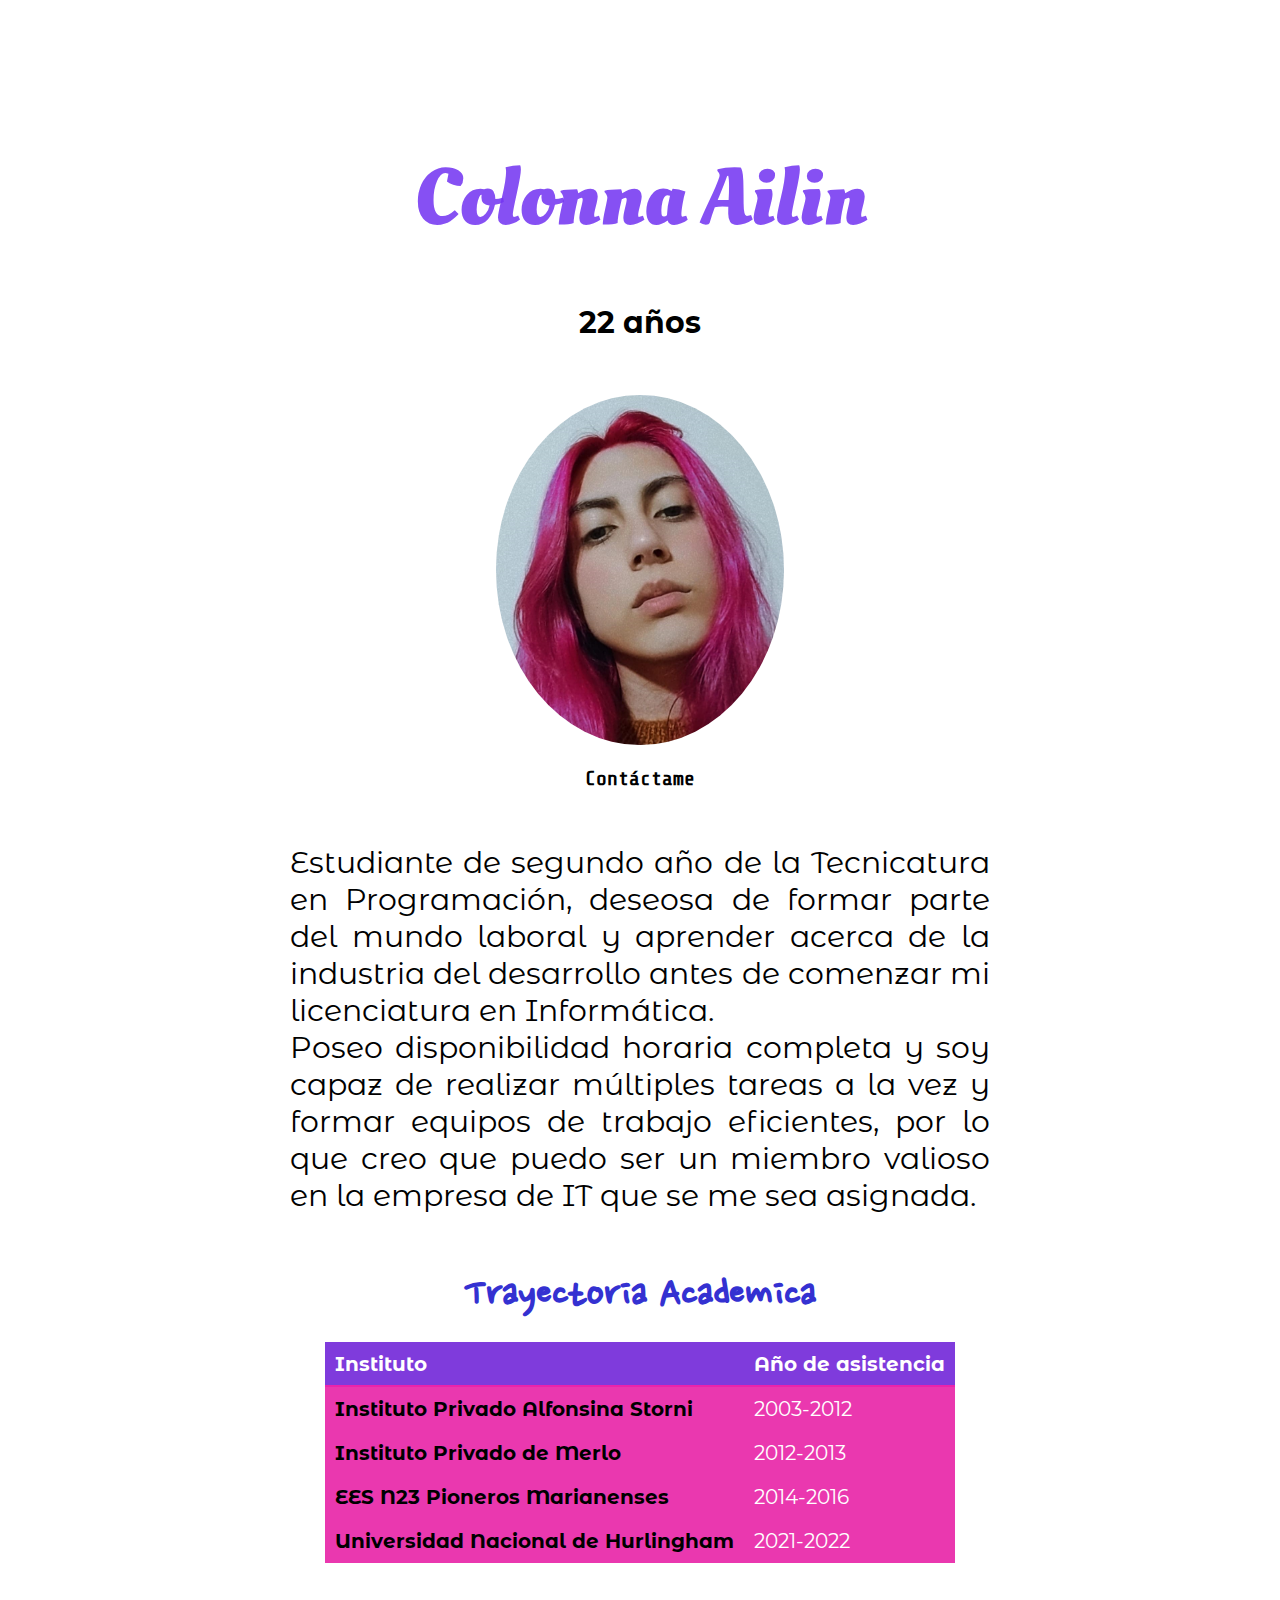
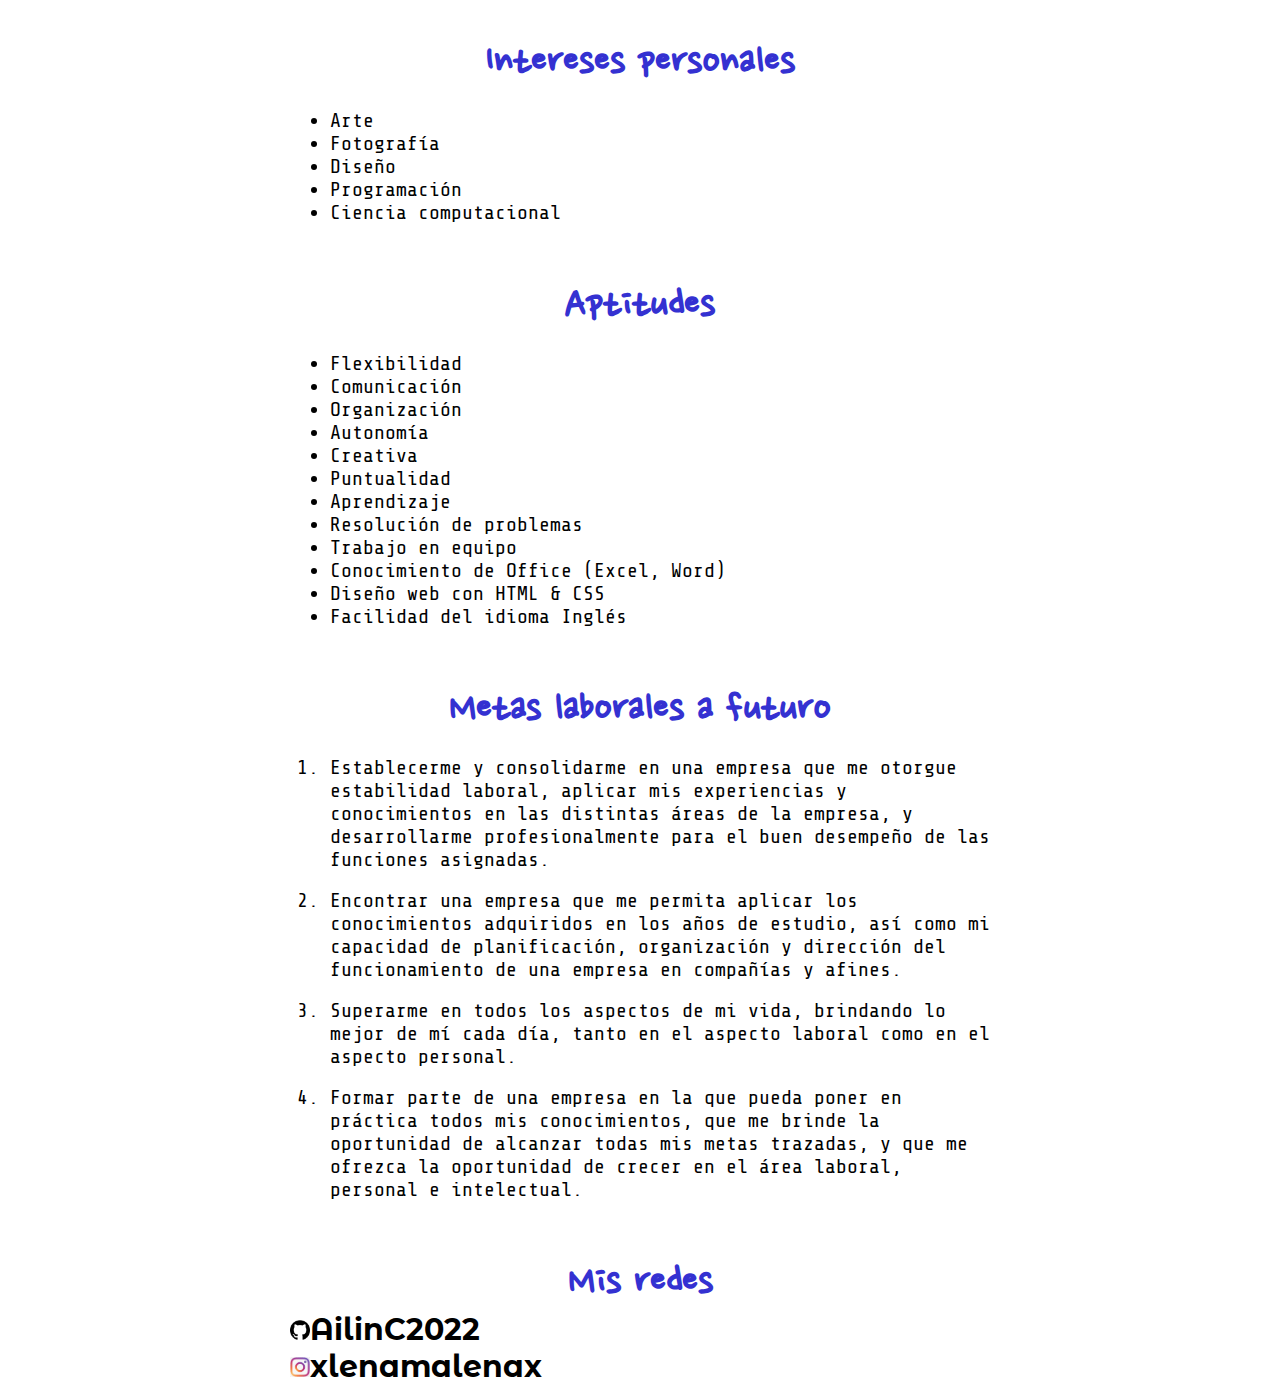
<file: index.html>
<!doctype html>
<html lang="es">

<head>
    <meta charset="utf-8">

    <link rel="preconnect" href="https://fonts.googleapis.com">
    <link rel="preconnect" href="https://fonts.gstatic.com" crossorigin>
    <link href="https://fonts.googleapis.com/css2?family=Oleo+Script&display=swap" rel="stylesheet"> <!--h1-->

    <link rel="preconnect" href="https://fonts.googleapis.com">
    <link rel="preconnect" href="https://fonts.gstatic.com" crossorigin>
    <link href="https://fonts.googleapis.com/css2?family=Nanum+Pen+Script&family=Share+Tech+Mono&display=swap"
        rel="stylesheet">  <!--h3-->

    <link rel="preconnect" href="https://fonts.googleapis.com">
    <link rel="preconnect" href="https://fonts.gstatic.com" crossorigin> 
    <link href="https://fonts.googleapis.com/css2?family=Staatliches&display=swap" rel="stylesheet"> <!--h4-->

    <link rel="preconnect" href="https://fonts.googleapis.com">
    <link rel="preconnect" href="https://fonts.gstatic.com" crossorigin>
    <link href="https://fonts.googleapis.com/css2?family=Montserrat+Alternates:wght@300&display=swap" rel="stylesheet"> <!--p-->

    <link rel="stylesheet" type="text/css" href="style.css">
    <title>Colonna Ailin</title>

</head>

<body>
    <header>
        <br>
        <br>
        <br>
        <br>
        <br>
        <br>
        <br>
        <br>
        <h1>Colonna Ailin</h1>
    </header>
    <br>
    <br>
    <br>
    <center>
        <h2>22 años</h2><br>
        <br>
        <br>
    </center>
    <center><img class="circular--square" src="yo.jpg" alt="Ailin Colonna" title="la dueña de este cv" height="350px"></img>
    </center>
    <br>
    <h4><a href="#misRedes">Contáctame</a></h4> <br>
    <br>
    <br>
    <p>
        Estudiante de segundo año de la Tecnicatura en Programación, deseosa de formar parte del mundo laboral y
        aprender acerca de la industria del desarrollo antes de comenzar mi licenciatura en Informática. <br>
        Poseo disponibilidad horaria completa y soy capaz de realizar múltiples tareas a la vez y formar equipos
         de trabajo eficientes, por lo que creo que puedo ser un miembro valioso en la empresa de IT que se me sea asignada.
    </p>
    <br>
    <br>
    <br>
    <h3>
        <b>Trayectoria Academica</b>
    </h3>
    <br>
    <center>
        <table>
            <thead>
                <tr>
                    <th> Instituto </th>
                    <th>Año de asistencia</th>
                </tr>
                <tr>
            </thead>
            <tbody>
                <tr>
                    <td><b><a href="https://alfonsinastorni.edu.ar/" target="_blanket">Instituto Privado Alfonsina Storni</a></b></td>
                    <td>2003-2012</td>
                </tr>
                <tr>
                    <td><b><a href="https://www.ipmeducar.com.ar/" target="_blanket">Instituto Privado de Merlo</a></b></td>
                    <td>2012-2013</td>
                </tr>
                <tr>
                    <td><b><a href="https://www.facebook.com/ees23marianoacosta/" target="_blanket">EES N23 Pioneros Marianenses</a></b>
                    <td>2014-2016</td>
                </tr>
                <tr>
                    <td><b><a href="https://unahur.edu.ar/" target="_blanket">Universidad Nacional de Hurlingham</a></b>
                    <td>2021-2022</td>
                </tr> 
            </tbody>
        </table>
    </center>
    <br>
    <br>
    <br>
    <br>

    <h3>
        <b>Intereses personales</b>
    </h3>
    <br>
    <ul>
        <li>Arte</li>
        <li>Fotografía</li>
        <li>Diseño</li>
        <li>Programación</li>
        <li>Ciencia computacional</li>
    </ul>
    <br>
    <br>
    <br>

    <h3>
        <b>Aptitudes</b>
    </h3>
    <br>
    <ul>
        <li>Flexibilidad</li>
        <li>Comunicación</li>
        <li>Organización</li>
        <li>Autonomía</li>
        <li>Creativa</li>
        <li>Puntualidad</li>
        <li>Aprendizaje</li>
        <li>Resolución de problemas</li>
        <li>Trabajo en equipo</li>
        <li>Conocimiento de Office (Excel, Word)</li>
        <li>Diseño web con HTML & CSS</li>
        <li>Facilidad del idioma Inglés</li>
    </ul>
    <br>
    <br>
    <br>

    <h3> <b>Metas laborales a futuro</b></h3>
    <br>
    <ol>
        <li>
            Establecerme y consolidarme en una empresa que me otorgue estabilidad laboral, aplicar mis experiencias y
            conocimientos en las distintas áreas de la empresa, y desarrollarme profesionalmente para el buen desempeño
            de las funciones asignadas.
        </li><br>
        <li>
            Encontrar una empresa que me permita aplicar los conocimientos adquiridos en los años de estudio, así como
            mi capacidad de planificación, organización y dirección del funcionamiento de una empresa en compañías y
            afines.
        </li><br>
        <li>
            Superarme en todos los aspectos de mi vida, brindando lo mejor de mí cada día, tanto en el aspecto laboral
            como en el aspecto personal.
        </li><br>
        <li>
            Formar parte de una empresa en la que pueda poner en práctica todos mis conocimientos, que me brinde la
            oportunidad de alcanzar todas mis metas trazadas, y que me ofrezca la oportunidad de crecer en el área
            laboral, personal e intelectual.
        </li><br>
    </ol>
    <br>
    <br>

    <h3>Mis redes</h3>
    <center>
        <p id="misRedes"> 
            <img src="git.png" width="20" height="20"><a href="https://github.com/AilinC2022" target=_blanket""><b>AilinC2022</b></a>
            <br>
            <img src="iglogo.png" width="20" height="20"><a href="https://www.instagram.com/xlenamalenax/" target=_blanket""><b>xlenamalenax</b></a>
        </p>
    </center>
</body>
</html>
</file>
<file: style.css>
body {
    margin: 0;
    padding: 0;
}

* {
    max-width: 700px;
    margin: auto;
  }
    
  div {
    border-radius: 5px;
  }
  
  li {
    color: black;
    text-align: middle;
    font-family: 'Share Tech Mono', monospace;
    font-size: 20px;
}

a {
    color: black;
    text-decoration: none;
}
  
header {
    text-align: center;
    background-size: 100%;
    height: 250px;
    overflow: hidden;
}

h1 {
    color: rgba(115, 52, 241, 0.862);
    
    font-family: 'Oleo Script', cursive;
    font-size: 80px;
    text-shadow: 4px 4px 2px white;
}

h2 {
    color: black;
    text-align: middle;
    font-family: 'Montserrat Alternates', sans-serif;
    font-size: 30px;
    text-shadow: 3px 4px 4px white;
}

h3 {
    color: #3431d1;
    text-align: center;
    font-family: 'Nanum Pen Script', cursive;
    font-size: 45px;
}

h4{
    color: rgba(167, 24, 210, 0.862);
    text-align: center;
    font-family: 'Share Tech Mono', monospace;
    font-size: 20px;
}

p {
    color: rgb(115, 34, 34)(170, 55, 70, 0.862);
    text-align: justify;
    font-family: 'Montserrat Alternates', sans-serif;
    font-size: 30px;
}

.circular--square {
    border-radius: 50%;
  }

table{
    background-color: pink;
    text-align: left;
    font-family: 'Montserrat Alternates', sans-serif;
    font-size: 20px;
    border-collapse: collapse;
}

th, td{
    padding: 10px;
}

thead{
    background-color: #7f3bdc;
    border-bottom: solid 2px #eb23ac;
    color: white;
}

tr:hoven tr{
    background-color: #ea38af;
    border-bottom: solid 2px #eb23ac;
    color: white;
}

td{
    background-color: #ea38af;
    color: white;
}
</file>
